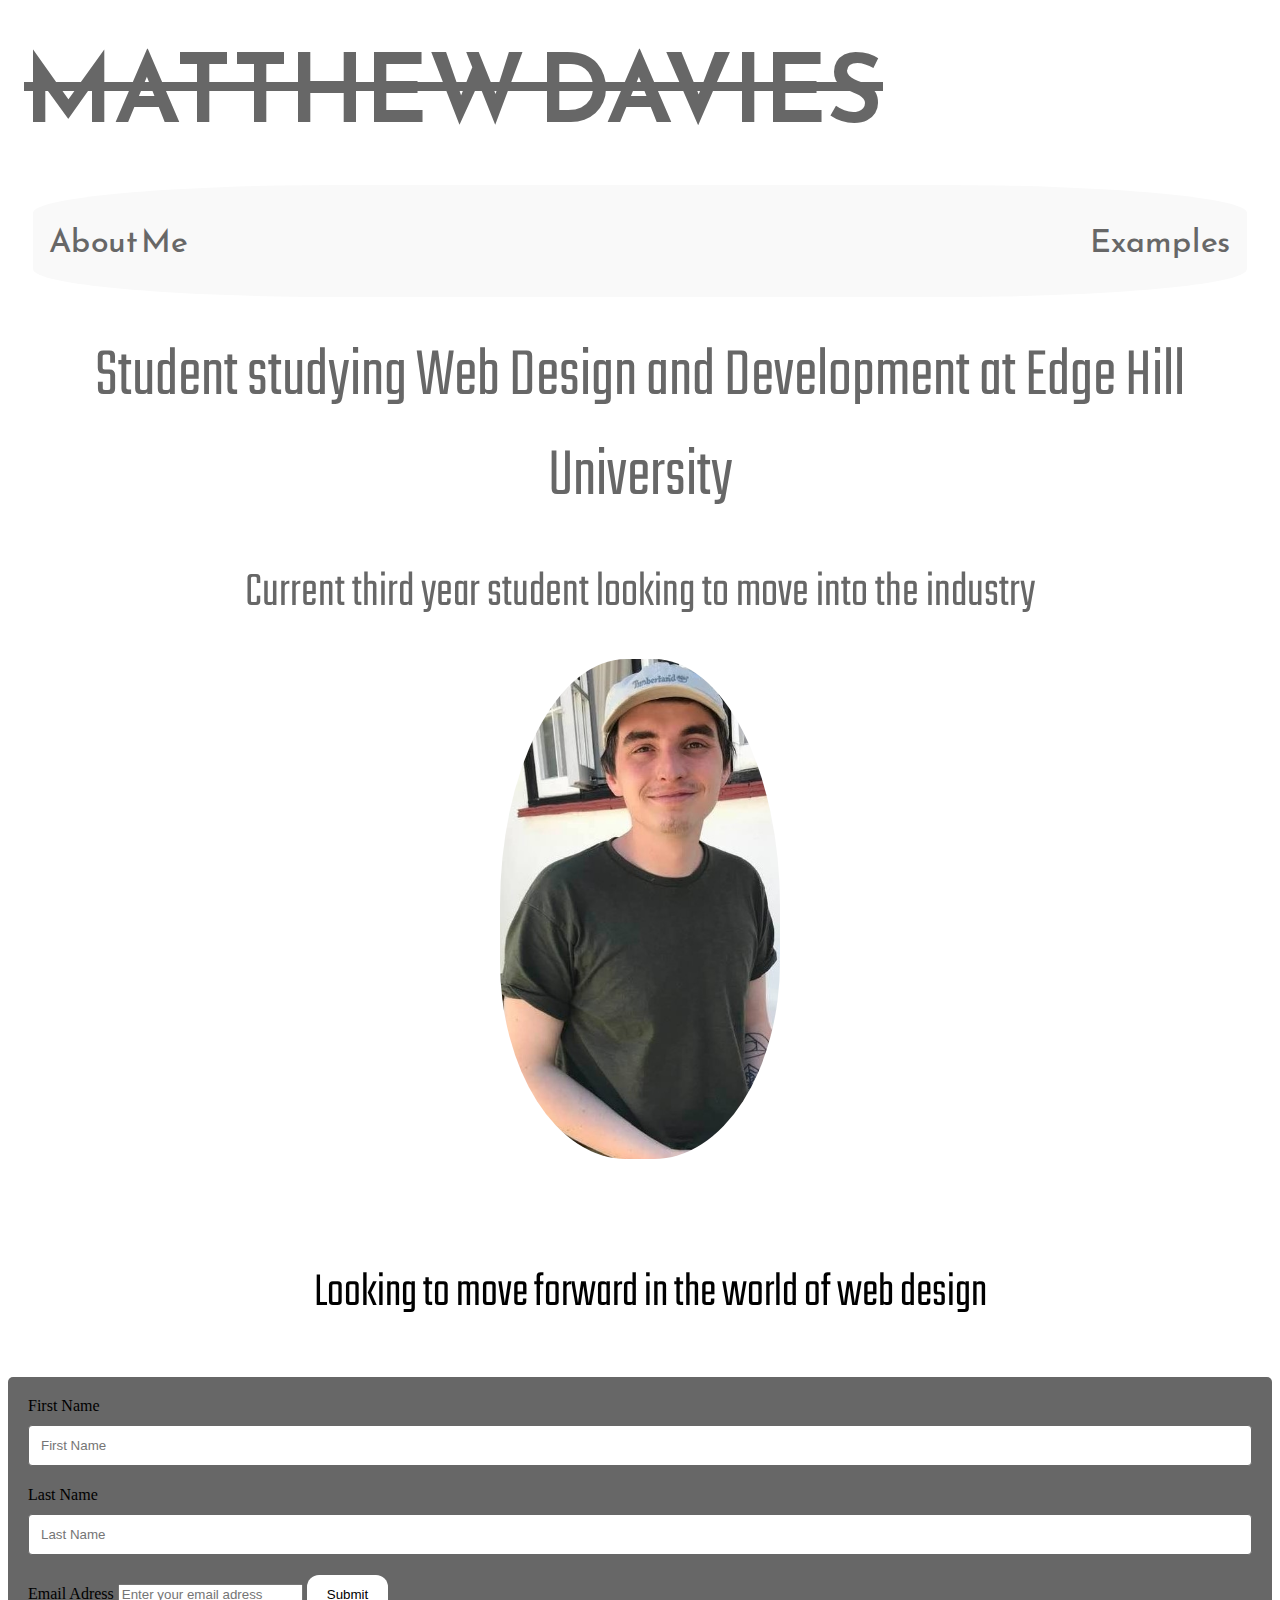
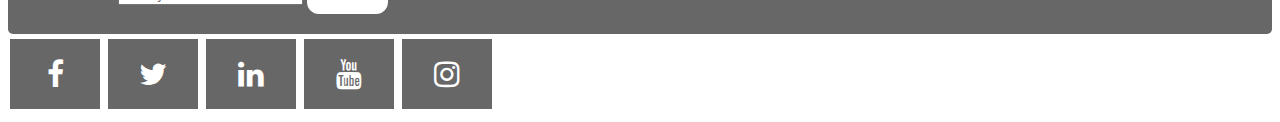
<file: Portfolio/index.html>
<!doctype html>
<html>
<head>
<title>Portfolio</title>
<meta name="description" content="Portfolio site">
<link rel="preconnect" href="https://fonts.googleapis.com">
<link rel="preconnect" href="https://fonts.gstatic.com" crossorigin>
<link href="https://fonts.googleapis.com/css2?family=Reem+Kufi:wght@400;500;600;700&display=swap" rel="stylesheet">
<link href="https://fonts.googleapis.com/css2?family=Teko:wght@300;500&display=swap" rel="stylesheet">
<link rel="stylesheet" href="https://cdnjs.cloudflare.com/ajax/libs/font-awesome/4.7.0/css/font-awesome.min.css">
<link rel="stylesheet" href="main.css">
</head>
<header>

    <p class="headername" data-item='Matthew Davies'>Matthew Davies</p>
    <div class="navbar">
    <nav>
        <ul class="menu">
            <li><a href="index.html">About Me</a></li>
            <li><a href="workexamples.html">Examples</a></li>
        </ul>
    </nav>
    </div>
</header>
<body>
    <div class="informationaboutme">

    <h1 class="aboutmetext">Student studying Web Design and Development at Edge Hill University</h1>
    <h2> Current third year student looking to move into the industry</h2>
      <img class="imageofme" src="images/portfolio image.jpg" alt="imageofme">
    <h3> Looking to move forward in the world of web design </h3>
    </div>

    
    <div class="container">
      <form action="action_page.php" id="myForm">
    
        <label for="fname">First Name</label>
        <input type="text" id="fname" name="firstname" placeholder="First Name">
    
        <label for="lname">Last Name</label>
        <input type="text" id="lname" name="lastname" placeholder="Last Name">
    
        <label for="Company">Email Adress</label>
        <input type="email" select id="email" name="email" placeholder="Enter your email adress">
        </select>

        <input type="submit" value="Submit">
      </form>

      <script>
        const form = document.getElementById("myForm");
        form.addEventListener("submit", function(event) {
          event.preventDefault(); 
          const firstName = document.getElementById("fname").value;
          const lastName = document.getElementById("lname").value;
          const email = document.getElementById("email").value;
          console.log(firstName, lastName, email);


          document.getElementById("fname").value = "";
          document.getElementById("lname").value = "";
          document.getElementById("email").value = "";
        });
      </script>
    </div>

</body>

<footer>
  <a href="https://www.facebook.com/" class="fa fa-facebook"></a>
  <a href="https://twitter.com/MatthewDaviesLD" class="fa fa-twitter"></a>
  <a href="https://www.linkedin.com/in/matthew-davies-044a8917b/" class="fa fa-linkedin"></a>
  <a href="https://www.youtube.com/channel/UC6CoMh4L1wpvt4DGalDFK2w" class="fa fa-youtube"></a>
  <a href="https://www.instagram.com/lululifeof/" class="fa fa-instagram"></a>
</footer>
</html>
</file>
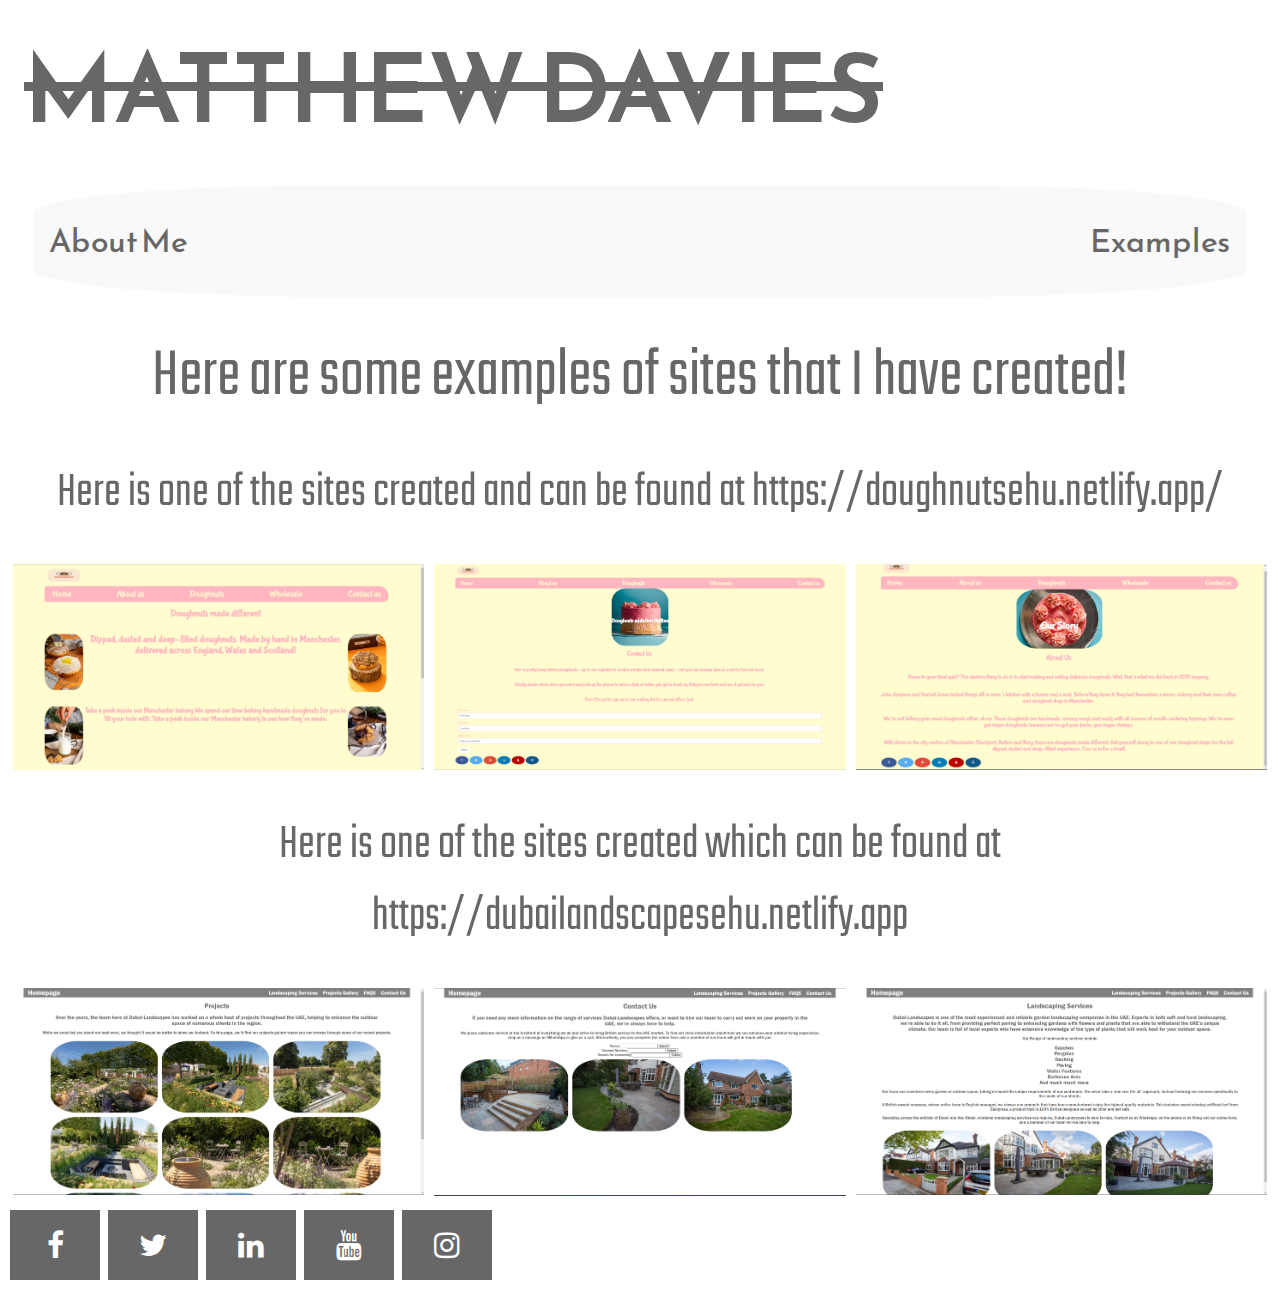
<file: Portfolio/workexamples.html>
<!doctype html>
<html>
<head>
<title>Portfolio</title>
<meta name="description" content="Portfolio site">
<link rel="preconnect" href="https://fonts.googleapis.com">
<link rel="preconnect" href="https://fonts.gstatic.com" crossorigin>
<link href="https://fonts.googleapis.com/css2?family=Reem+Kufi:wght@400;500;600;700&display=swap" rel="stylesheet">
<link href="https://fonts.googleapis.com/css2?family=Teko:wght@300;500&display=swap" rel="stylesheet">
<link rel="stylesheet" href="https://cdnjs.cloudflare.com/ajax/libs/font-awesome/4.7.0/css/font-awesome.min.css">
<link rel="stylesheet" href="main.css">
</head>
<header>

    <p class="headername" data-item='Matthew Davies'>Matthew Davies</p>
    <div class="navbar">
    <nav>
        <ul class="menu">
            <li><a href="index.html">About Me</a></li>
            <li><a href="workexamples.html">Examples</a></li>
        </ul>
    </nav>
    </div>
</header>
<body>
    <h1 class="aboutmetext"> Here are some examples of sites that I have created!</h1>
    <h2> Here is one of the sites created and can be found at https://doughnutsehu.netlify.app/ </h2>
    <div class="row">
        <div class="column">
          <img src="images/doughnutshp.png" alt="hp" style="width:100%">
        </div>
        <div class="column">
          <img src="images/contactus.png" alt="contactus" style="width:100%">
        </div>
        <div class="column">
          <img src="images/imageofabus.png" alt="aboutus" style="width:100%">
        </div>
      </div>
    
      <h2> Here is one of the sites created which can be found at https://dubailandscapesehu.netlify.app</h2>

      <div class="row1">
        <div class="column1">
          <img src="images/dblandscapeprojects.png" alt="hp" style="width:100%">
        </div>
        <div class="column1">
          <img src="images/dlcontactus.png" alt="contactus" style="width:100%">
        </div>
        <div class="column1">
          <img src="images/landscapeservices.png" alt="aboutus" style="width:100%">
        </div>
      </div>
</body>
<footer>
  <a href="https://www.facebook.com/" class="fa fa-facebook"></a>
  <a href="https://twitter.com/MatthewDaviesLD" class="fa fa-twitter"></a>
  <a href="https://www.linkedin.com/in/matthew-davies-044a8917b/" class="fa fa-linkedin"></a>
  <a href="https://www.youtube.com/channel/UC6CoMh4L1wpvt4DGalDFK2w" class="fa fa-youtube"></a>
  <a href="https://www.instagram.com/lululifeof/" class="fa fa-instagram"></a>
</footer>
</html>
</file>
<file: Portfolio/main.css>
.headername {
    margin: 16px;
    font-size: 96px;
    color:  #676767;
    text-transform: uppercase;
    font-weight: 600;
    font-family: 'Reem Kufi', sans-serif;
    text-decoration: line-through;
}

.headername:hover p {
    color: blueviolet;
}

.navbar {
    margin: 25px;
    background: #f9f9f9;
    padding: 16px;
    border-radius: 25%;

}
    .menu {
      list-style: none;
      display: flex;
    }
    nav ul {
        padding: 0;
        display: flex;
        justify-content: space-between;
        list-style-type: none;
    }
    nav li a {
        font-family: 'Reem Kufi', sans-serif;
        color:  #676767;
        font-size: 32px;
        text-decoration: none;
        font-weight: 300;
        
    }
    
    nav li a:hover {
        color:#008B8B;
    }

 

    .aboutmetext { 
        margin: 30px;
        font-size: 70px;
        color:  #676767;
        font-weight: 300;
        font-family: 'Teko', sans-serif;
        text-align: center;
    }

      

      h2 {
        margin: 30px;
        font-size: 50px;
        color:  #676767;
        font-weight: 300;
        font-family: 'Teko', sans-serif;
        text-align: center;
      }
      .imageofme {
        display: block;
        max-width: 500px;
        max-height: 500px;
        border-radius: 45%;
        align-items: center;
        margin-right: auto;
        margin-left: auto;
        padding-bottom: 50px;
        flex-basis: 40%
      }

      h3 {
        font-weight: 300;
        font-family: 'Teko', sans-serif;
        font-size: 49px;
        padding-left: 20px;
        justify-content: center;
        text-align: center;
      }
      
    input[type=text], select, textarea {
    width: 100%; 
    padding: 12px; 
    border: 1px solid #676767; 
    border-radius: 4px; 
    box-sizing: border-box; 
    margin-top: 10px; 
    margin-bottom: 20px; 
    resize: vertical 
  }
  
  
  input[type=submit] {
    background-color: white;
    color: black;
    padding: 12px 20px;
    border: none;
    border-radius: 12px;
    cursor: pointer;
  }
  
  
  input[type=submit]:hover {
    background-color:   #008B8B;
  }
  
  
  .container {
    border-radius: 5px;
    background-color:#676767;
    padding: 20px;
  }
      

      .fa {
        padding: 20px;
        font-size: 30px;
        width: 50px;
        text-align: center;
        text-decoration: none;
        margin: 5px 2px;
      }
      
      .fa:hover {
          opacity: 0.7;
      }
      
      .fa-facebook {
        background: #676767;
        color: white;
      }
      
      .fa-twitter {
        background: #676767;
        color: white;
      }
      
      .fa-google {
        background: #676767;
        color: white;
      }
      
      .fa-linkedin {
        background: #676767;
        color: white;
      }
      
      .fa-youtube {
        background: #676767;
        color: white;
      }
      
      .fa-instagram {
        background: #676767;
        color: white;
      }

      .row {
        display: flex;
      }
      
      .column {
        flex: 33.33%;
        padding: 5px;
      }

      .row1 {
        display: flex;
      }
      
      .column1 {
        flex: 33.33%;
        padding: 5px;
      }
</file>
